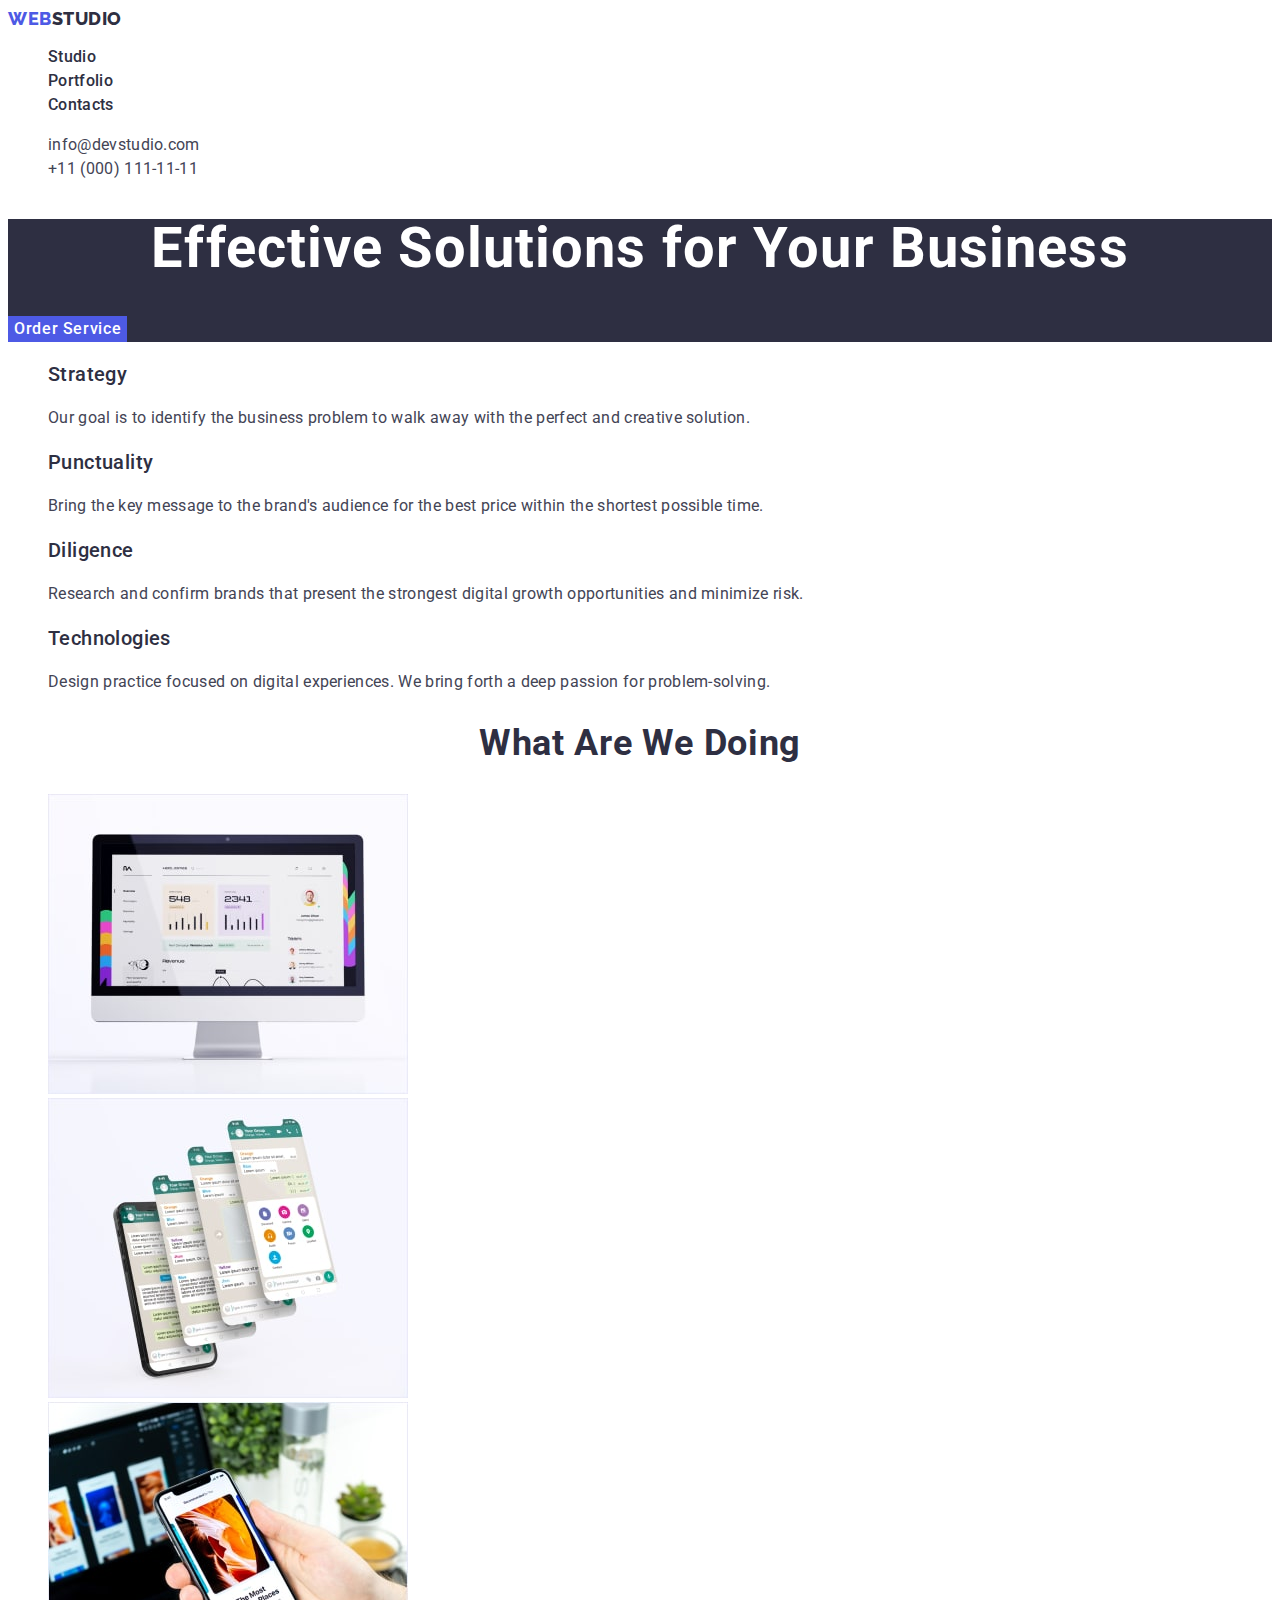
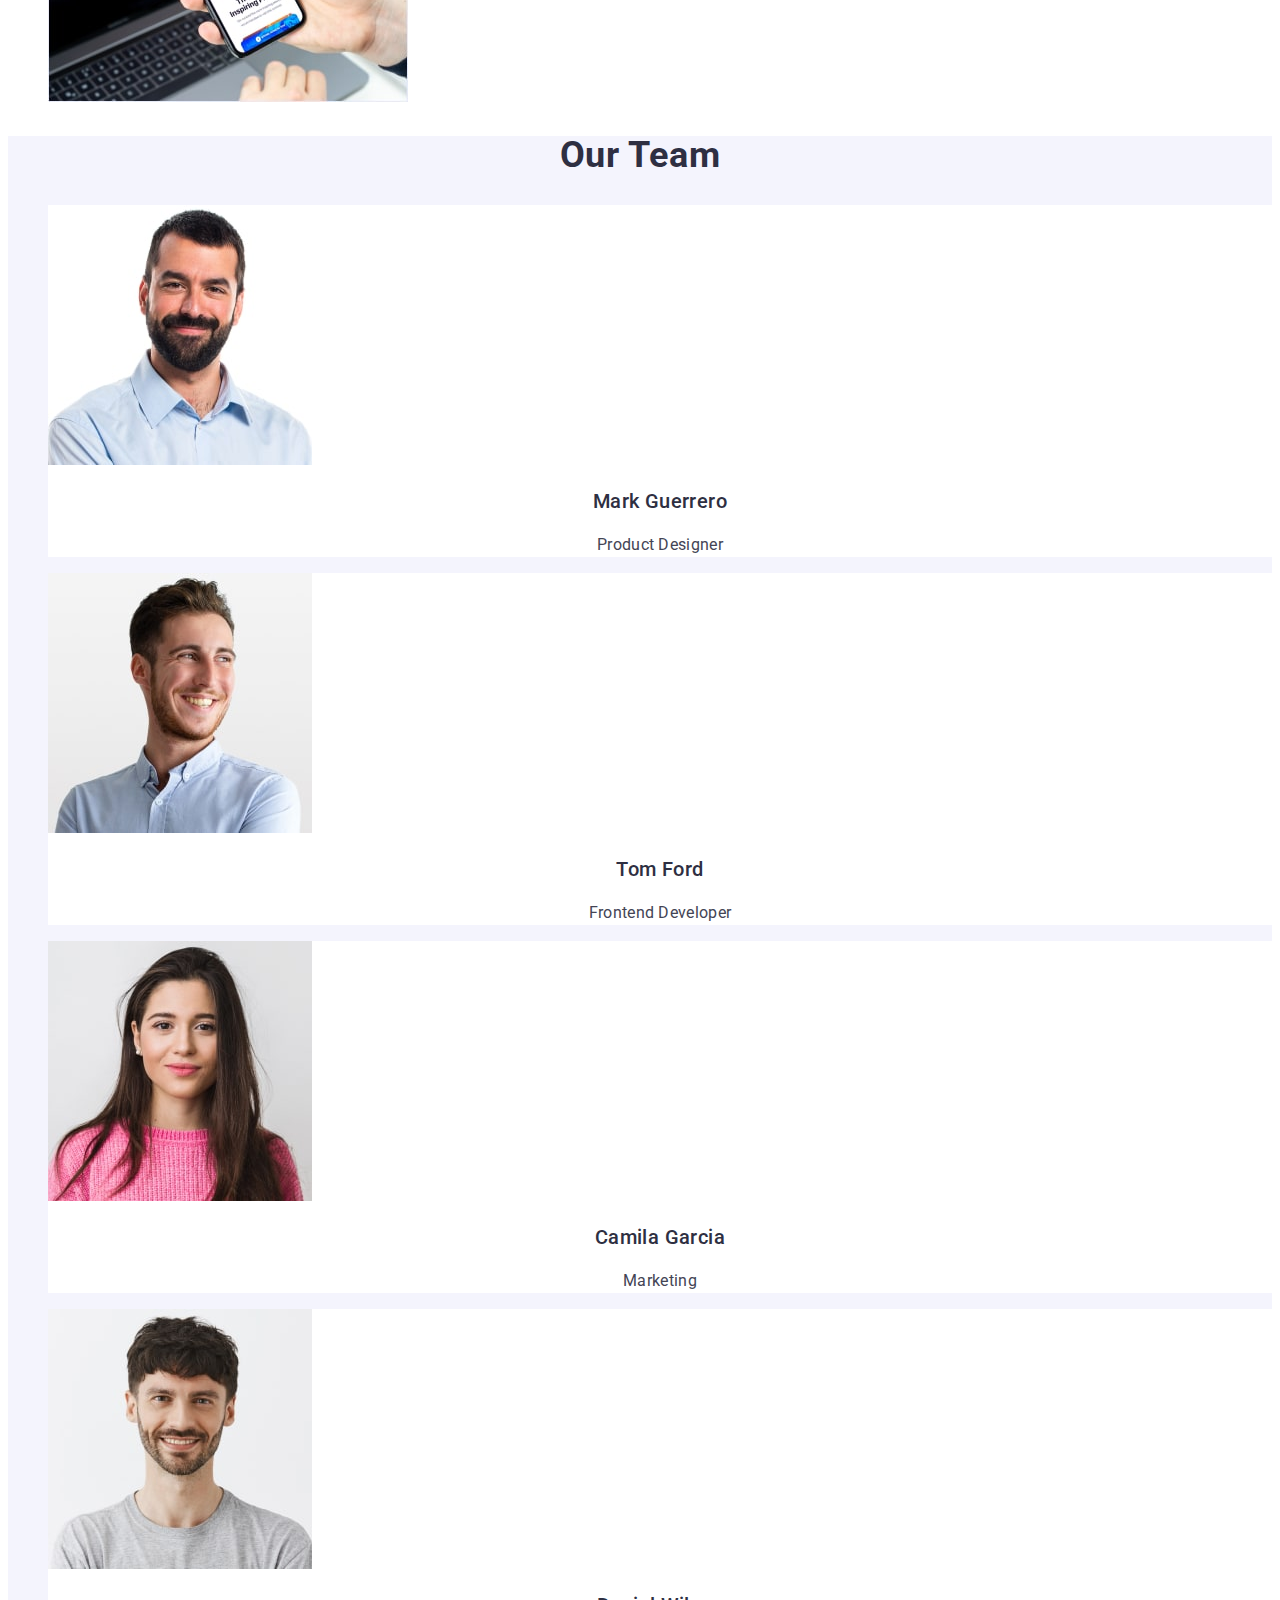
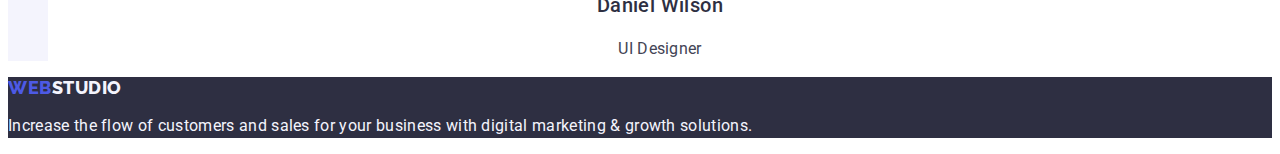
<file: index.html>
<!DOCTYPE html>
<html lang="en">
  <head>
    <meta charset="UTF-8" />
    <meta http-equiv="X-UA-Compatible" content="IE=edge" />
    <meta name="viewport" content="width=device-width, initial-scale=1.0" />
    <title>Document</title>
    <link rel="stylesheet" href="./css/styles.css" />
    <link rel="preconnect" href="https://fonts.googleapis.com" />
    <link rel="preconnect" href="https://fonts.gstatic.com" crossorigin />
    <link
      href="https://fonts.googleapis.com/css2?family=Raleway:wght@800&family=Roboto:wght@400;500;700;900&display=swap"
      rel="stylesheet"
    />
  </head>

  <body>
    <header>
      <nav>
        <a href="./index.html" class="logo link"
          >Web<span class="logo-web">Studio</span></a
        >
        <ul class="list">
          <li><a href="./index.html" class="header-link link">Studio</a></li>
          <li>
            <a href="./portfolio.html" class="header-link link">Portfolio</a>
          </li>
          <li><a href="" class="header-link link">Contacts</a></li>
        </ul>
      </nav>
      <address class="contacts">
        <ul class="list">
          <li>
            <a href="mailto:info@devstudio.com" class="contact link"
              >info@devstudio.com</a
            >
          </li>
          <li>
            <a href="tel:+110001111111" class="contact link"
              >+11 (000) 111-11-11</a
            >
          </li>
        </ul>
      </address>
    </header>

    <main>
      <section class="hero-background">
        <h1 class="hero">Effective Solutions for Your Business</h1>
        <button type="button" class="hero-btn">Order Service</button>
      </section>

      <section>
        <h2 class="company" hidden>The goal of the company</h2>
        <ul class="list">
          <li>
            <h3 class="company-title">Strategy</h3>
            <p class="company-text">
              Our goal is to identify the business problem to walk away with the
              perfect and creative solution.
            </p>
          </li>
          <li>
            <h3 class="company-title">Punctuality</h3>
            <p class="company-text">
              Bring the key message to the brand's audience for the best price
              within the shortest possible time.
            </p>
          </li>
          <li>
            <h3 class="company-title">Diligence</h3>
            <p class="company-text">
              Research and confirm brands that present the strongest digital
              growth opportunities and minimize risk.
            </p>
          </li>
          <li>
            <h3 class="company-title">Technologies</h3>
            <p class="company-text">
              Design practice focused on digital experiences. We bring forth a
              deep passion for problem-solving.
            </p>
          </li>
        </ul>
      </section>

      <section>
        <h2 class="title-doing">What are we doing</h2>
        <ul class="list">
          <li>
            <img
              src="./images/we-doing1.jpg"
              alt="monitor"
              width="360"
              height="300"
            />
          </li>
          <li>
            <img
              src="./images/we-doing2.jpg"
              alt="messenger on the phone"
              width="360"
              height="300"
            />
          </li>
          <li>
            <img
              src="./images/we-doing3.jpg"
              alt="mobile phone in hands"
              width="360"
              height="300"
            />
          </li>
        </ul>
      </section>

      <section class="team-background">
        <h2 class="title-team">Our Team</h2>
        <ul class="list">
          <li class="team-list">
            <img
              src="./images/our-team1.jpg"
              alt="Product Designer"
              width="264"
              height="260"
            />
            <h3 class="team-name">Mark Guerrero</h3>
            <p class="team-text">Product Designer</p>
          </li>
          <li class="team-list">
            <img
              src="./images/our-team2.jpg"
              alt="Frontend Developer"
              width="264"
              height="260"
            />
            <h3 class="team-name">Tom Ford</h3>
            <p class="team-text">Frontend Developer</p>
          </li>
          <li class="team-list">
            <img
              src="./images/our-team3.jpg"
              alt="Marketing"
              width="264"
              height="260"
            />
            <h3 class="team-name">Camila Garcia</h3>
            <p class="team-text">Marketing</p>
          </li>
          <li class="team-list">
            <img
              src="./images/our-team4.jpg"
              alt="UI Designer"
              width="264"
              height="260"
            />
            <h3 class="team-name">Daniel Wilson</h3>
            <p class="team-text">UI Designer</p>
          </li>
        </ul>
      </section>
    </main>

    <footer class="basement-background">
      <a href="./index.html" class="logo link"
        >Web<span class="logo-basement">Studio</span></a
      >
      <p class="basement-text">
        Increase the flow of customers and sales for your business with digital
        marketing & growth solutions.
      </p>
    </footer>
  </body>
</html>
</file>
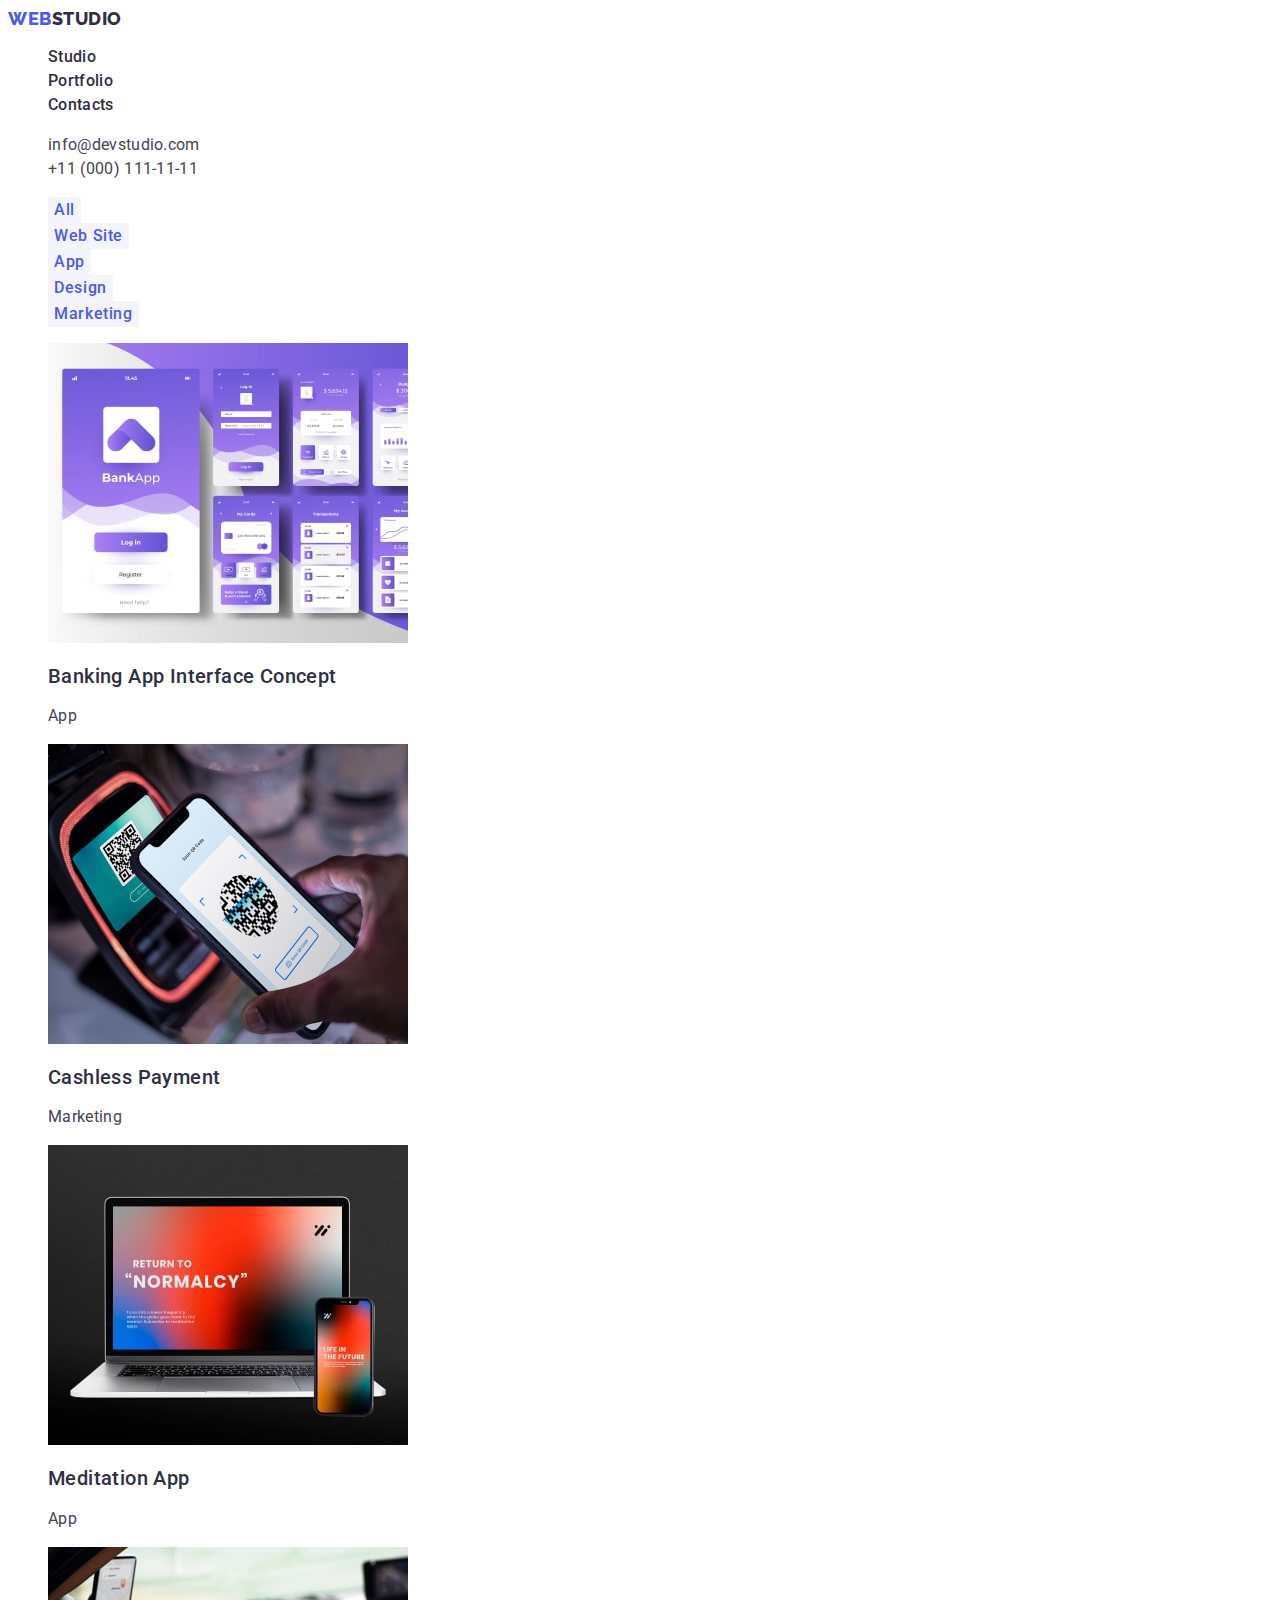
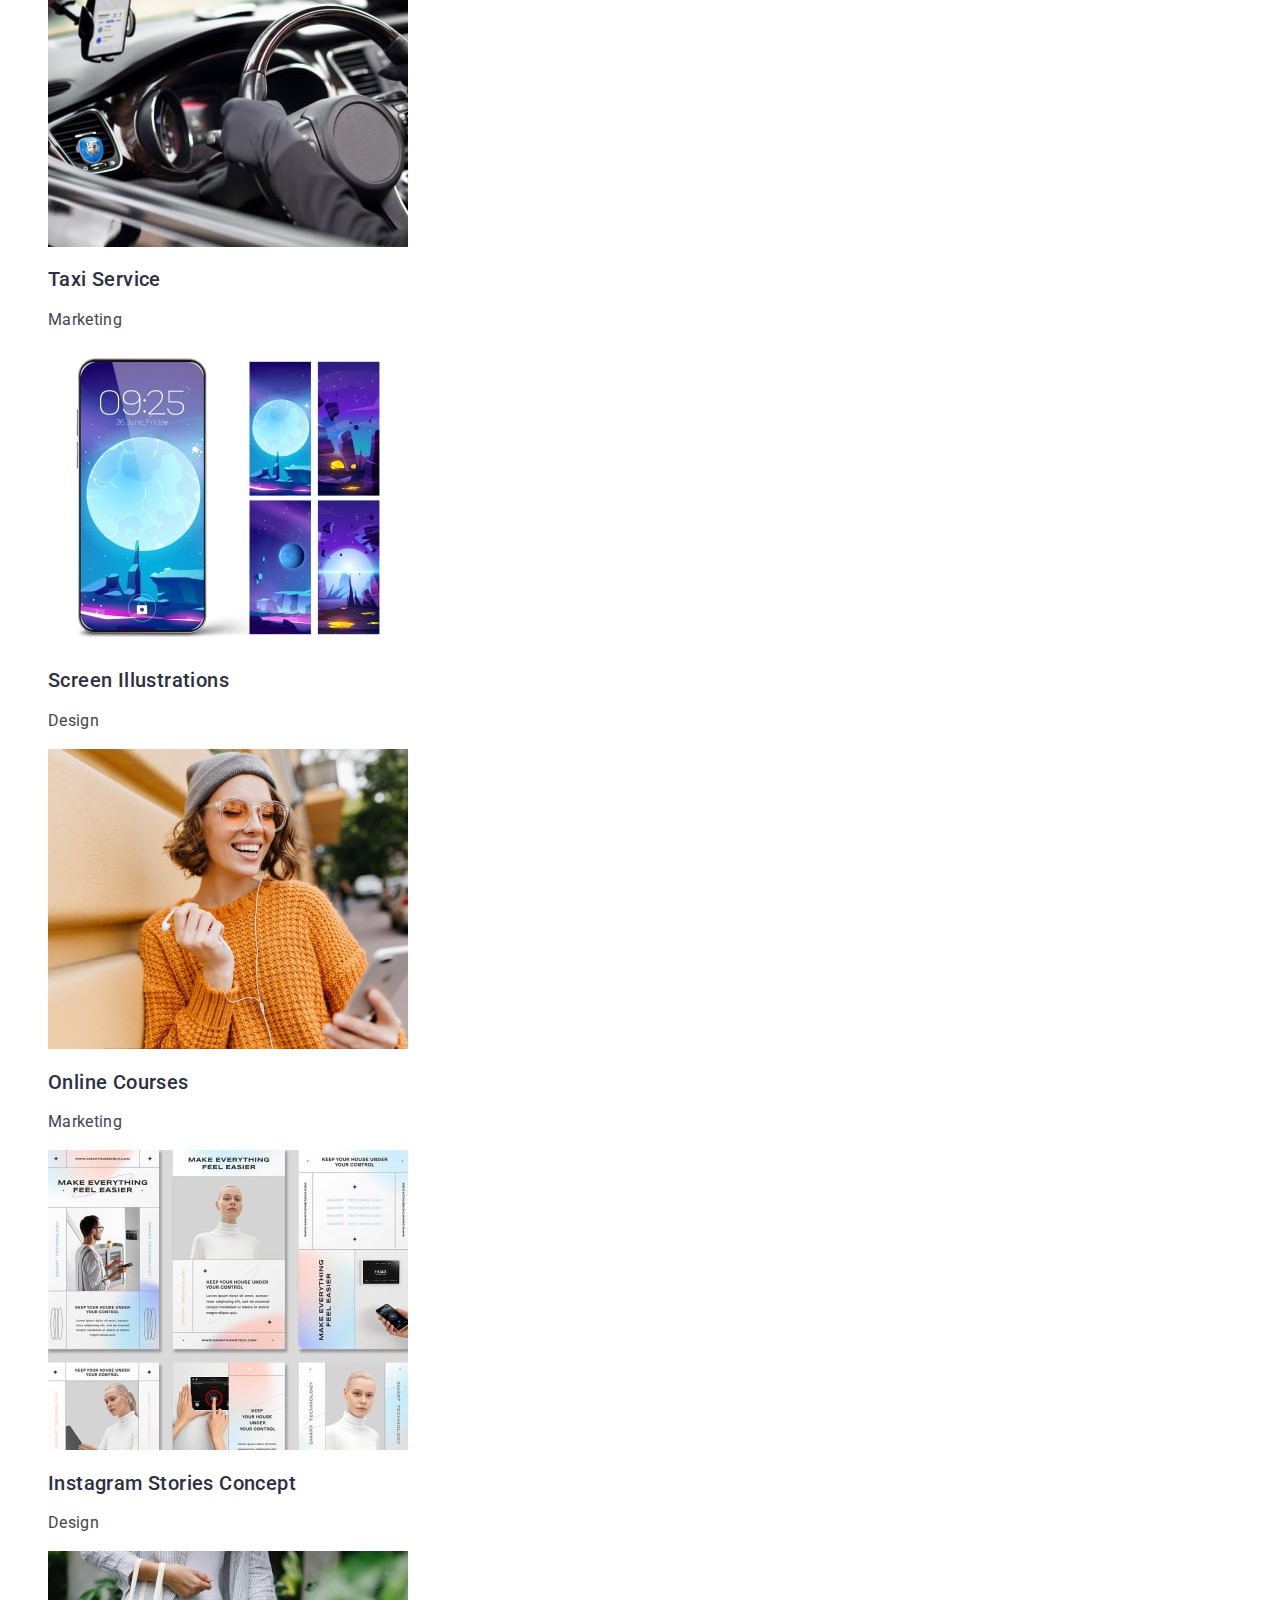
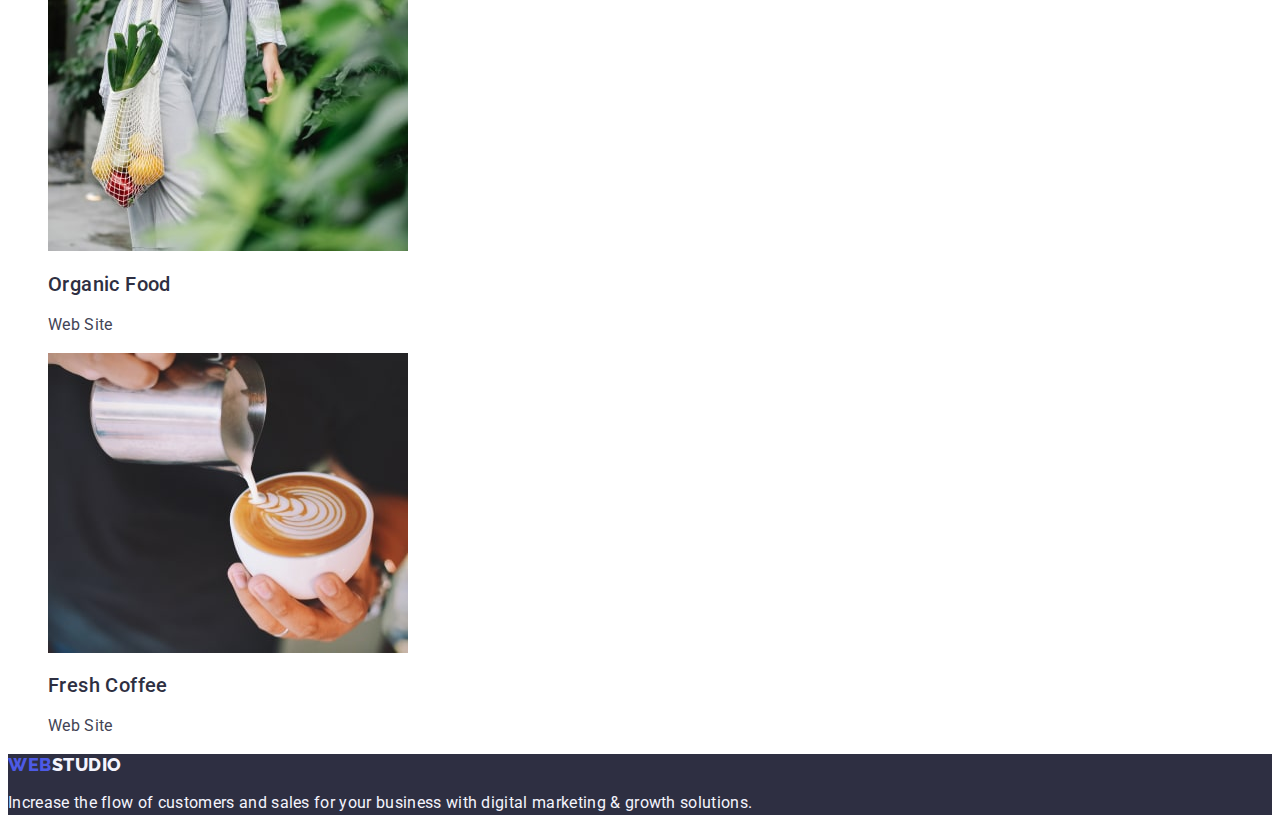
<file: portfolio.html>
<!DOCTYPE html>
<html lang="en">
  <head>
    <meta charset="UTF-8" />
    <meta http-equiv="X-UA-Compatible" content="IE=edge" />
    <meta name="viewport" content="width=device-width, initial-scale=1.0" />
    <title>Document</title>
    <link rel="stylesheet" href="./css/styles.css" />
    <link rel="preconnect" href="https://fonts.googleapis.com" />
    <link rel="preconnect" href="https://fonts.gstatic.com" crossorigin />
    <link
      href="https://fonts.googleapis.com/css2?family=Raleway:wght@800&family=Roboto:wght@400;500;700;900&display=swap"
      rel="stylesheet"
    />
  </head>

  <body>
    <header>
      <nav>
        <a href="./index.html" class="logo link"
          >Web<span class="logo-web">Studio</span></a
        >
        <ul class="list">
          <li><a href="./index.html" class="header-link link">Studio</a></li>
          <li>
            <a href="./portfolio.html" class="header-link link">Portfolio</a>
          </li>
          <li><a href="" class="header-link link">Contacts</a></li>
        </ul>
      </nav>
      <address class="contacts">
        <ul class="list">
          <li>
            <a href="mailto:info@devstudio.com" class="contact link"
              >info@devstudio.com</a
            >
          </li>
          <li>
            <a href="tel:+110001111111" class="contact link"
              >+11 (000) 111-11-11</a
            >
          </li>
        </ul>
      </address>
    </header>

    <main>
      <section>
        <h1 class="portfolio" hidden>Portfolio</h1>
        <ul class="list">
          <li><button type="button" class="text-btn">All</button></li>
          <li><button type="button" class="text-btn">Web Site</button></li>
          <li><button type="button" class="text-btn">App</button></li>
          <li><button type="button" class="text-btn">Design</button></li>
          <li><button type="button" class="text-btn">Marketing</button></li>
        </ul>
        <ul class="portfolio list">
          <li>
            <a class="link" href="">
              <img
                src="./images/banking-app.jpg"
                alt="banking app interface"
                width="360"
                height="300"
              />
              <h2 class="portfolio-title">Banking App Interface Concept</h2>
              <p class="portfolio-text">App</p></a
            >
          </li>
          <li>
            <a class="link" href="">
              <img
                src="./images/cashless-payment.jpg"
                alt="mobile in hand"
                width="360"
                height="300"
              />
              <h2 class="portfolio-title">Cashless Payment</h2>
              <p class="portfolio-text">Marketing</p></a
            >
          </li>
          <li>
            <a class="link" href="">
              <img
                src="./images/meditation-app.jpg"
                alt="laptop"
                width="360"
                height="300"
              />
              <h2 class="portfolio-title">Meditation App</h2>
              <p class="portfolio-text">App</p></a
            >
          </li>
          <li>
            <a class="link" href="">
              <img
                src="./images/taxi-service.jpg"
                alt="car steering wheel"
                width="360"
                height="300"
              />
              <h2 class="portfolio-title">Taxi Service</h2>
              <p class="portfolio-text">Marketing</p>
            </a>
          </li>
          <li>
            <a class="link" href="">
              <img
                src="./images/screen-illustrations.jpg"
                alt="mobile"
                width="360"
                height="300"
              />
              <h2 class="portfolio-title">Screen Illustrations</h2>
              <p class="portfolio-text">Design</p>
            </a>
          </li>
          <li>
            <a class="link" href="">
              <img
                src="./images/online-courses.jpg"
                alt="girl in headphones"
                width="360"
                height="300"
              />
              <h2 class="portfolio-title">Online Courses</h2>
              <p class="portfolio-text">Marketing</p>
            </a>
          </li>
          <li>
            <a class="link" href="">
              <img
                src="./images/instagram-stories.jpg"
                alt="pictures"
                width="360"
                height="300"
              />
              <h2 class="portfolio-title">Instagram Stories Concept</h2>
              <p class="portfolio-text">Design</p>
            </a>
          </li>
          <li>
            <a class="link" href="">
              <img
                src="./images/organic-food.jpg"
                alt="girl with vegetables"
                width="360"
                height="300"
              />
              <h2 class="portfolio-title">Organic Food</h2>
              <p class="portfolio-text">Web Site</p>
            </a>
          </li>
          <li>
            <a class="link" href="">
              <img
                src="./images/fresh-coffee.jpg"
                alt="cup of coffee"
                width="360"
                height="300"
              />
              <h2 class="portfolio-title">Fresh Coffee</h2>
              <p class="portfolio-text">Web Site</p>
            </a>
          </li>
        </ul>
      </section>
    </main>

    <footer class="basement-background">
      <a href="./index.html" class="logo link"
        >Web<span class="logo-basement">Studio</span></a
      >
      <p class="basement-text">
        Increase the flow of customers and sales for your business with digital
        marketing & growth solutions.
      </p>
    </footer>
  </body>
</html>
</file>
<file: css/styles.css>
body {
  font-family: "Roboto", sans-serif;
  color: #434455;
  background-color: #ffffff;
}

:root {
  --color-text-h: #2e2f42;
  --color-text-hero: #ffffff;
  --color-text: #434455;
  --color-text-button: #4d5ae5;
  --color-focus-btn: #404bbf;
  --color-btn: #f4f4fd;
}

.link {
  text-decoration: none;
}

.list {
  list-style: none;
}

/***--------------------------HEADER---------------------**/

.logo {
  font-family: "Raleway", sans-serif;
  font-style: normal;
  font-weight: 800;
  font-size: 18px;
  line-height: 1.17;
  letter-spacing: 0.03em;
  text-transform: uppercase;
  color: var(--color-text-button);
}

.logo-web {
  color: var(--color-text-h);
}

.header-link {
  font-family: "Roboto", sans-serif;
  font-style: normal;
  font-weight: 500;
  font-size: 16px;
  line-height: 1.5;
  letter-spacing: 0.02em;
  color: var(--color-text-h);
}

.contacts {
  font-style: normal;
}

.contact {
  font-family: "Roboto", sans-serif;
  font-weight: 400;
  font-size: 16px;
  line-height: 1.5;
  letter-spacing: 0.02em;
  color: var(--color-text);
}

.header-link:hover,
.header-link:focus {
  color: var(--color-focus-btn);
}

.contact:hover,
.contact:focus {
  color: var(--color-focus-btn);
}

/***----------------------FOOTER------------------------**/
.basement-background {
  background: var(--color-text-h);
}

.logo-basement {
  color: var(--color-btn);
}

.basement-text {
  font-size: 16px;
  line-height: 1.5;
  letter-spacing: 0.02em;
  color: var(--color-btn);
}

/***----------------------HERO------------------------**/

.hero-background {
  background-color: var(--color-text-h);
}

.hero-btn {
  font-family: "Roboto", sans-serif;
  font-style: normal;
  font-weight: 500;
  font-size: 16px;
  line-height: 1.5;
  align-items: center;
  letter-spacing: 0.04em;
  color: var(--color-text-hero);
  background-color: var(--color-text-button);
  border: 0;
  cursor: pointer;
}

.hero-btn:hover,
.hero-btn:focus {
  background-color: var(--color-focus-btn);
}

/***---------------goal of the company---------------------**/

.company-title {
  font-weight: 500;
  font-size: 20px;
  line-height: 1.2;
  letter-spacing: 0.02em;
  color: var(--color-text-h);
}

.company-text {
  font-size: 16px;
  line-height: 1.5;
  letter-spacing: 0.02em;
}

/***--------------------------TITLE---------------------**/

.hero {
  font-size: 56px;
  line-height: 1.07;
  text-align: center;
  letter-spacing: 0.02em;
  color: var(--color-text-hero);
}

.title-doing,
.title-team {
  font-size: 36px;
  line-height: 1.11;
  text-align: center;
  letter-spacing: 0.02em;
  text-transform: capitalize;
  color: var(--color-text-h);
}

/***--------------------------PORTFOLIO---------------------**/

.text-btn {
  font-family: "Roboto", sans-serif;
  font-style: normal;
  font-weight: 500;
  font-size: 16px;
  line-height: 1.5;
  align-items: center;
  text-align: center;
  letter-spacing: 0.04em;
  color: var(--color-text-button);
  background-color: var(--color-btn);
  border: 0;
  cursor: pointer;
}

.text-btn:hover,
.text-btn:focus {
  background-color: var(--color-focus-btn);
  color: var(--color-text-hero);
}

.portfolio-title {
  font-weight: 500;
  font-size: 20px;
  line-height: 1.2;
  letter-spacing: 0.02em;
  color: var(--color-text-h);
}

.portfolio-text {
  font-size: 16px;
  line-height: 1.5;
  letter-spacing: 0.02em;
  color: var(--color-text);
}

/**--------------------------Our Team---------------------**/

.team-background {
  background-color: var(--color-btn);
}

.team-list {
  background-color: var(--color-text-hero);
}

.team-name {
  font-weight: 500;
  font-size: 20px;
  line-height: 1.2;
  text-align: center;
  letter-spacing: 0.02em;
  color: var(--color-text-h);
}

.team-text {
  font-size: 16px;
  line-height: 1.5;
  text-align: center;
  letter-spacing: 0.02em;
}
</file>
